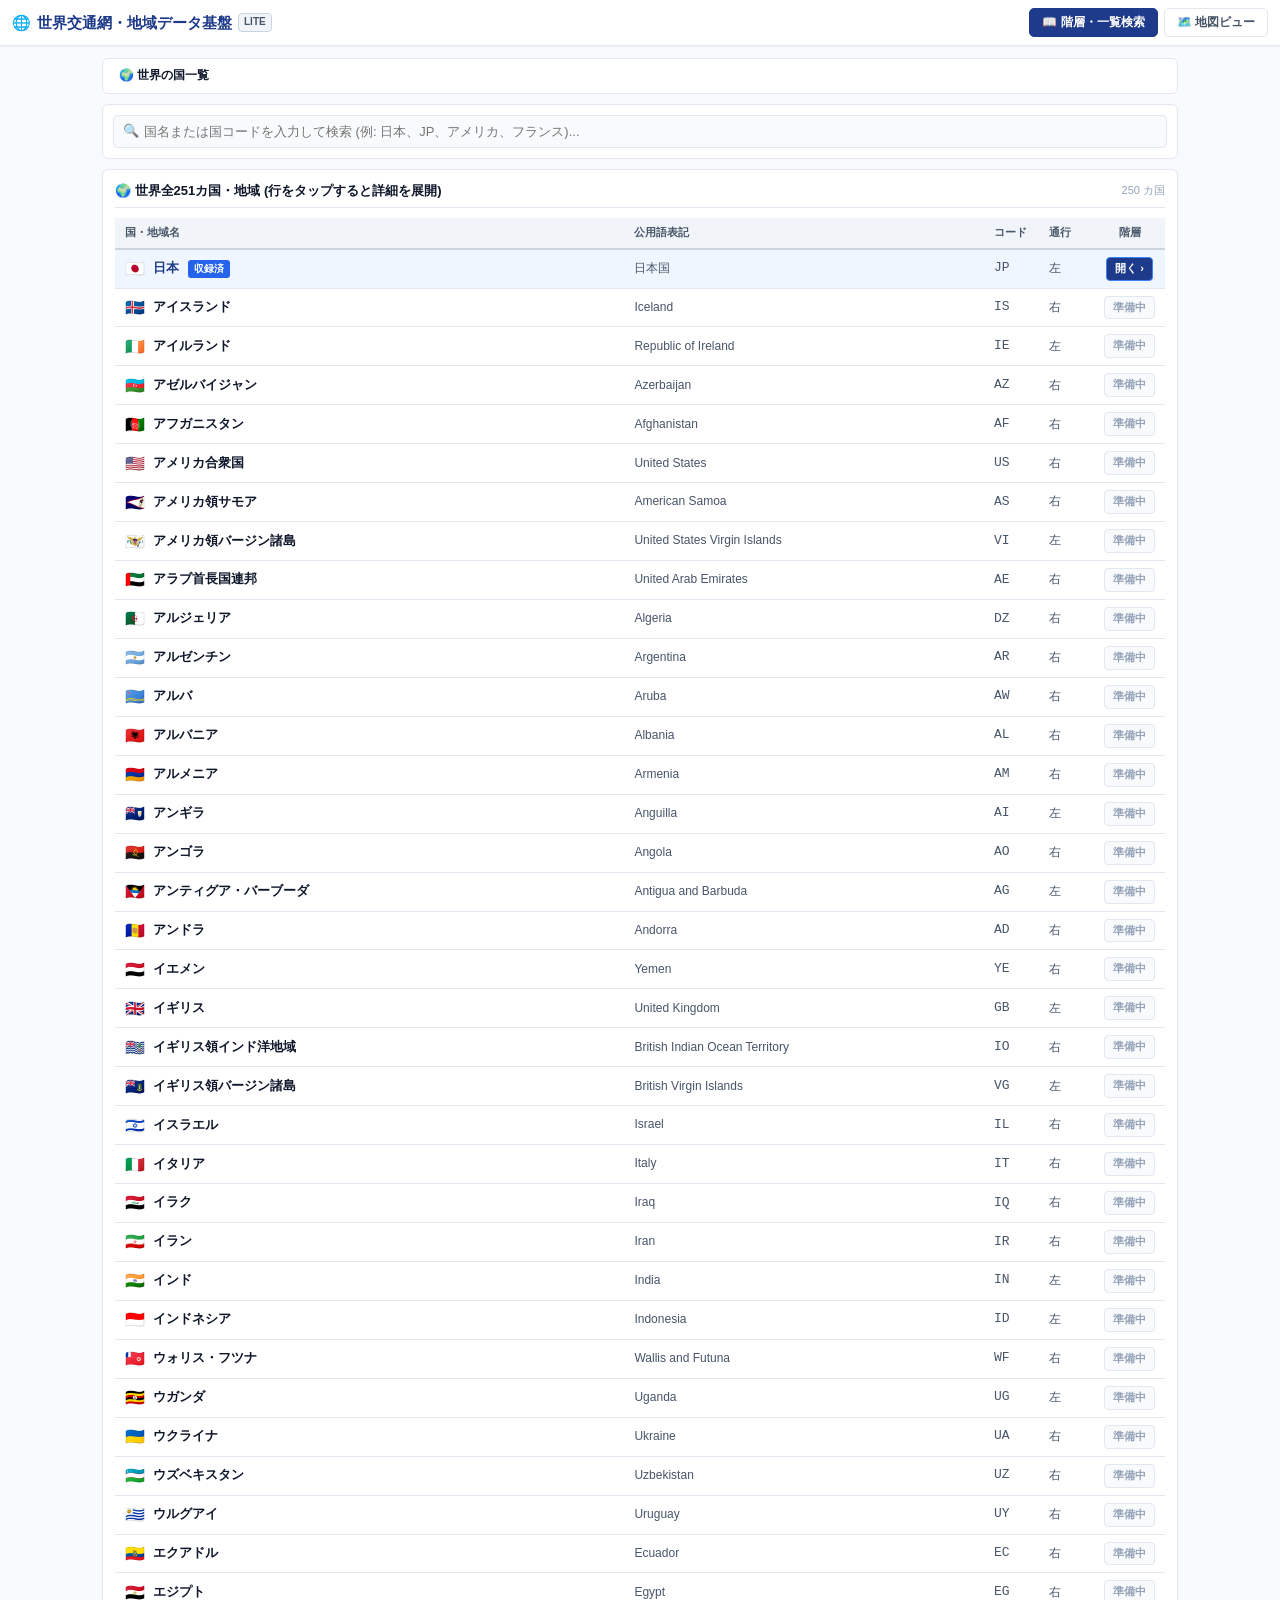
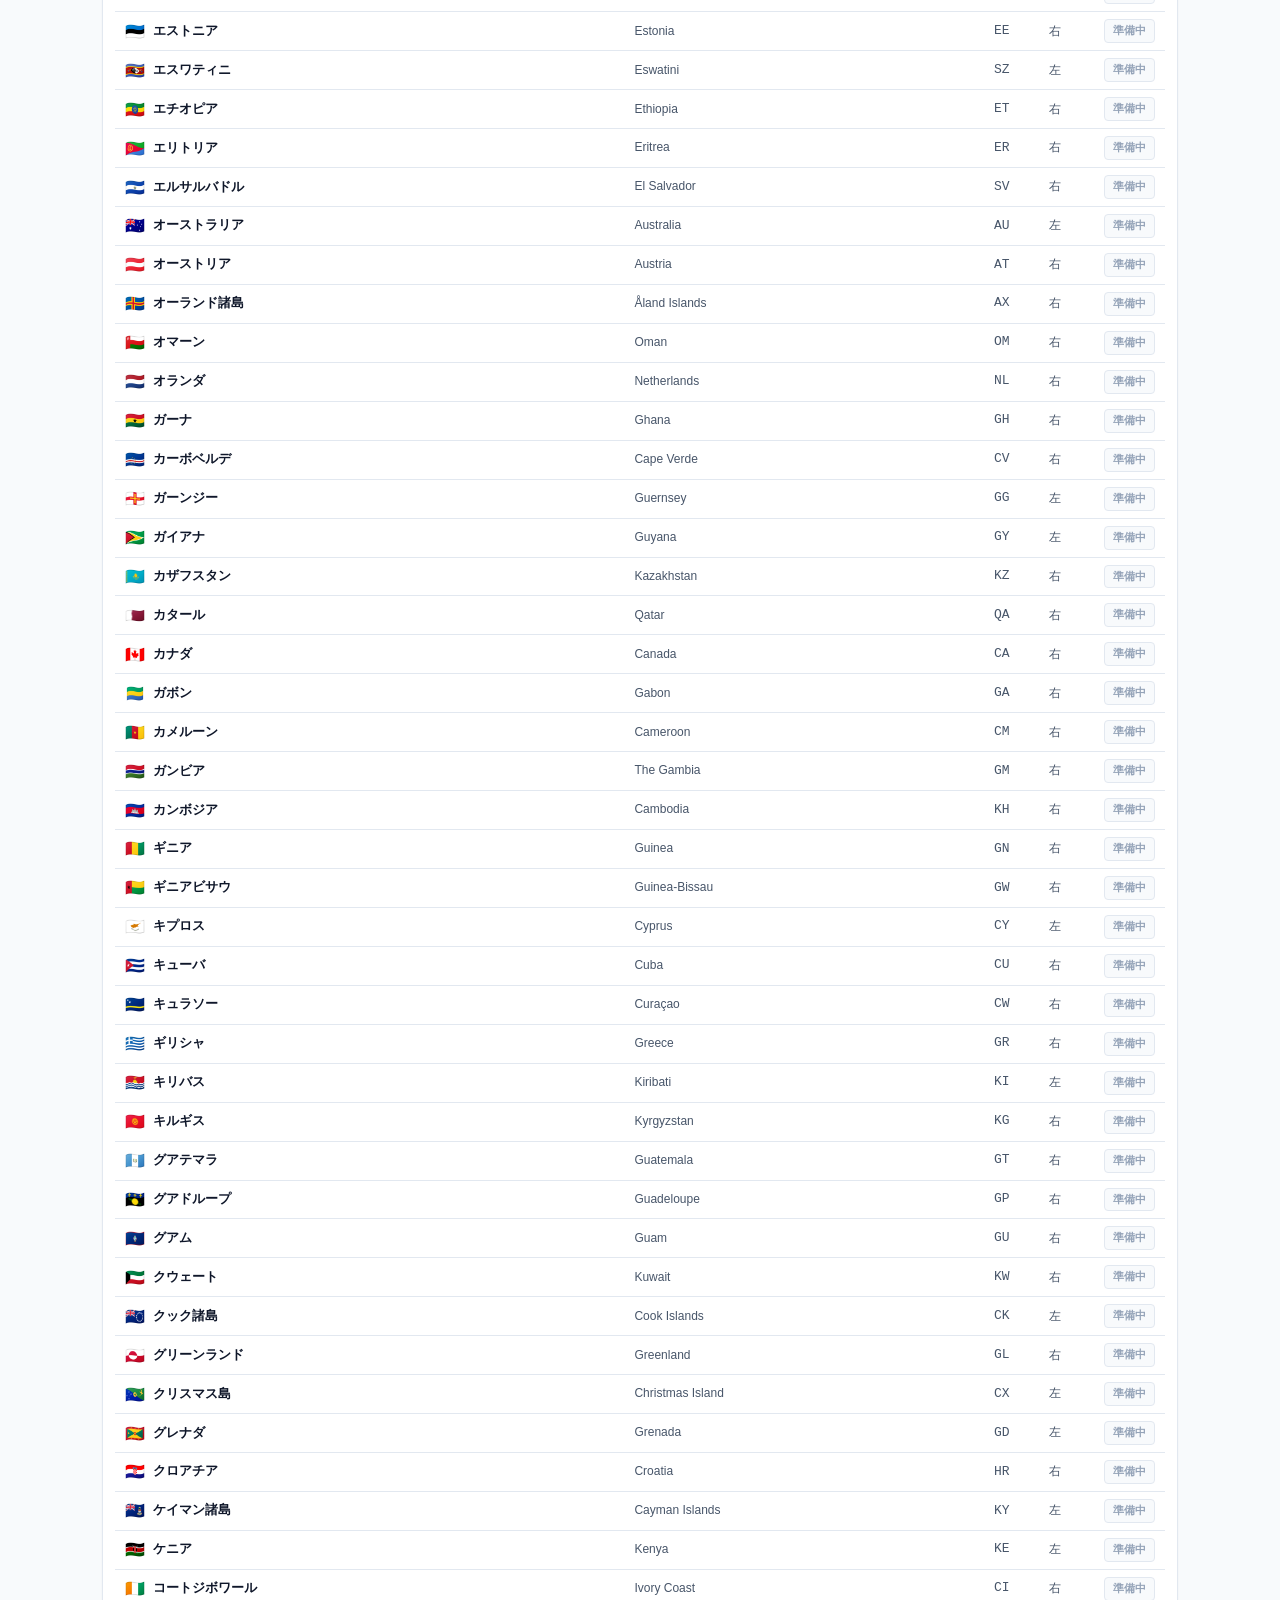
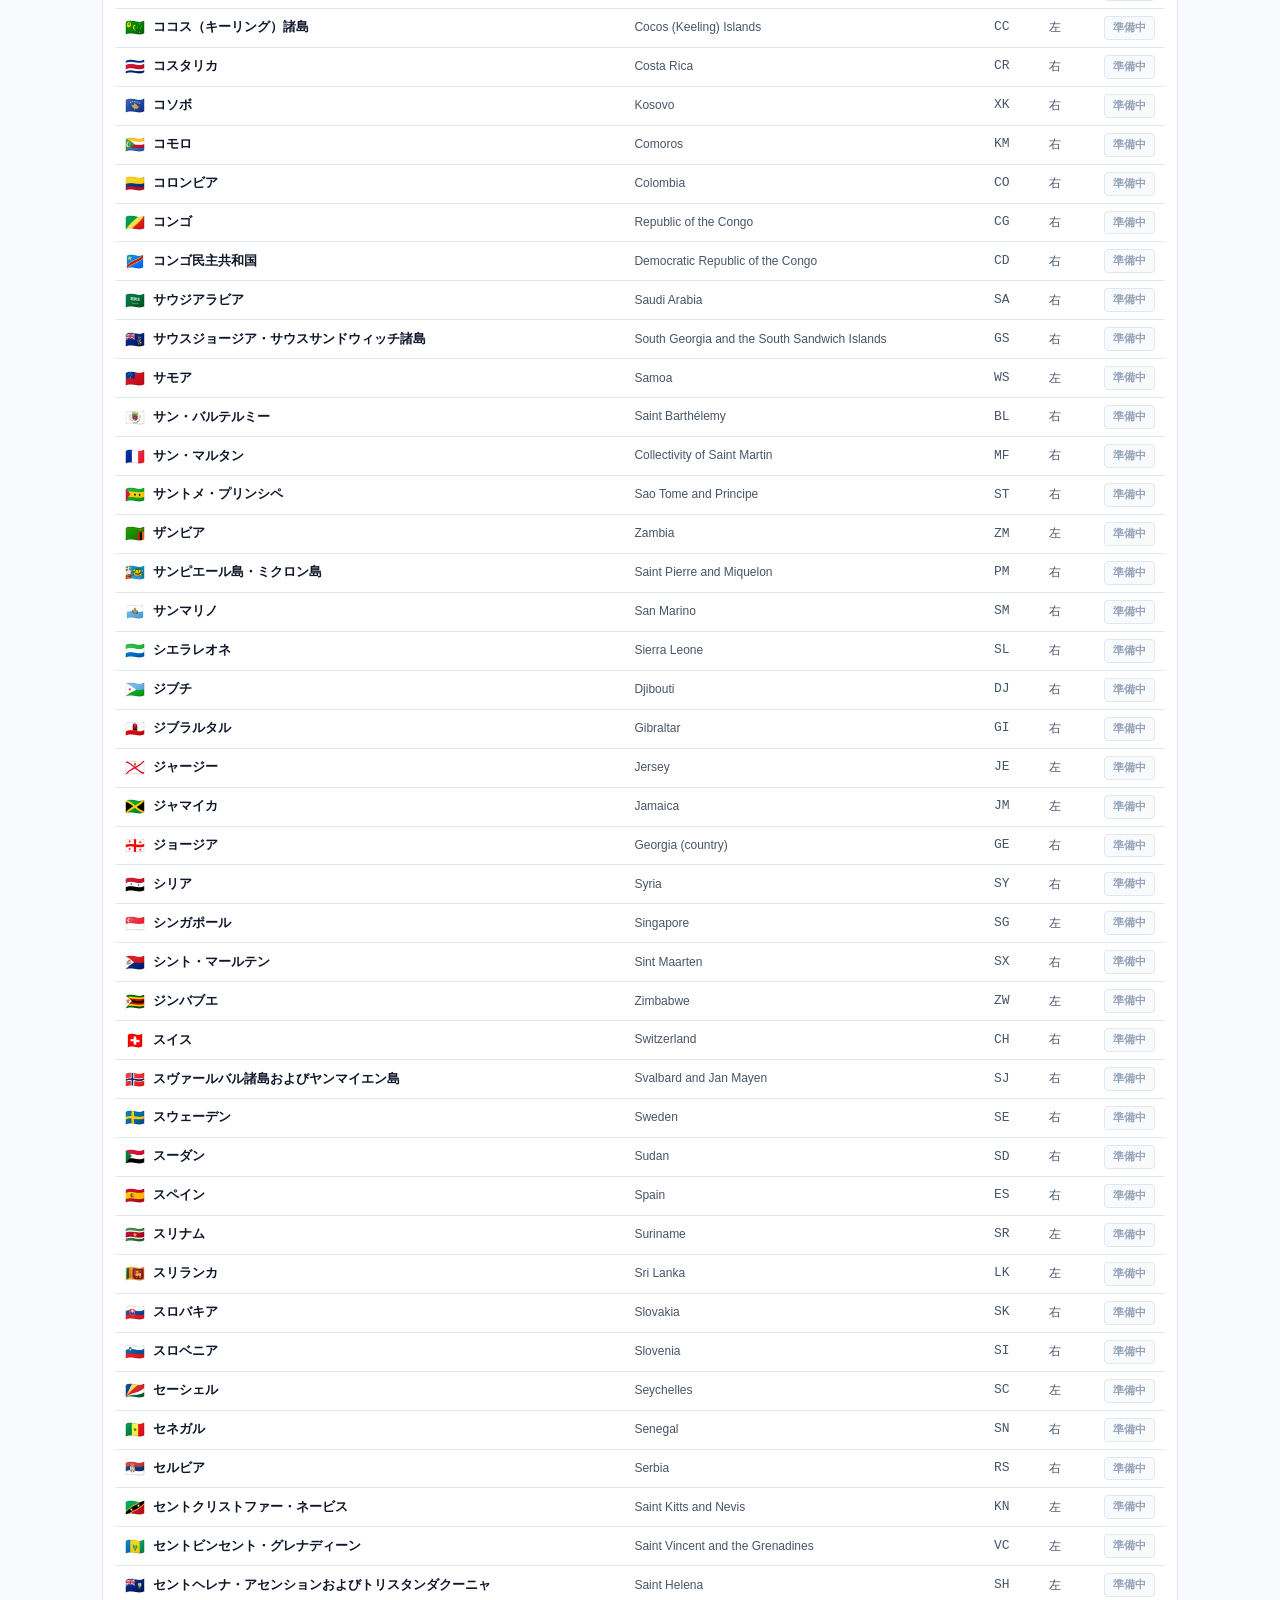
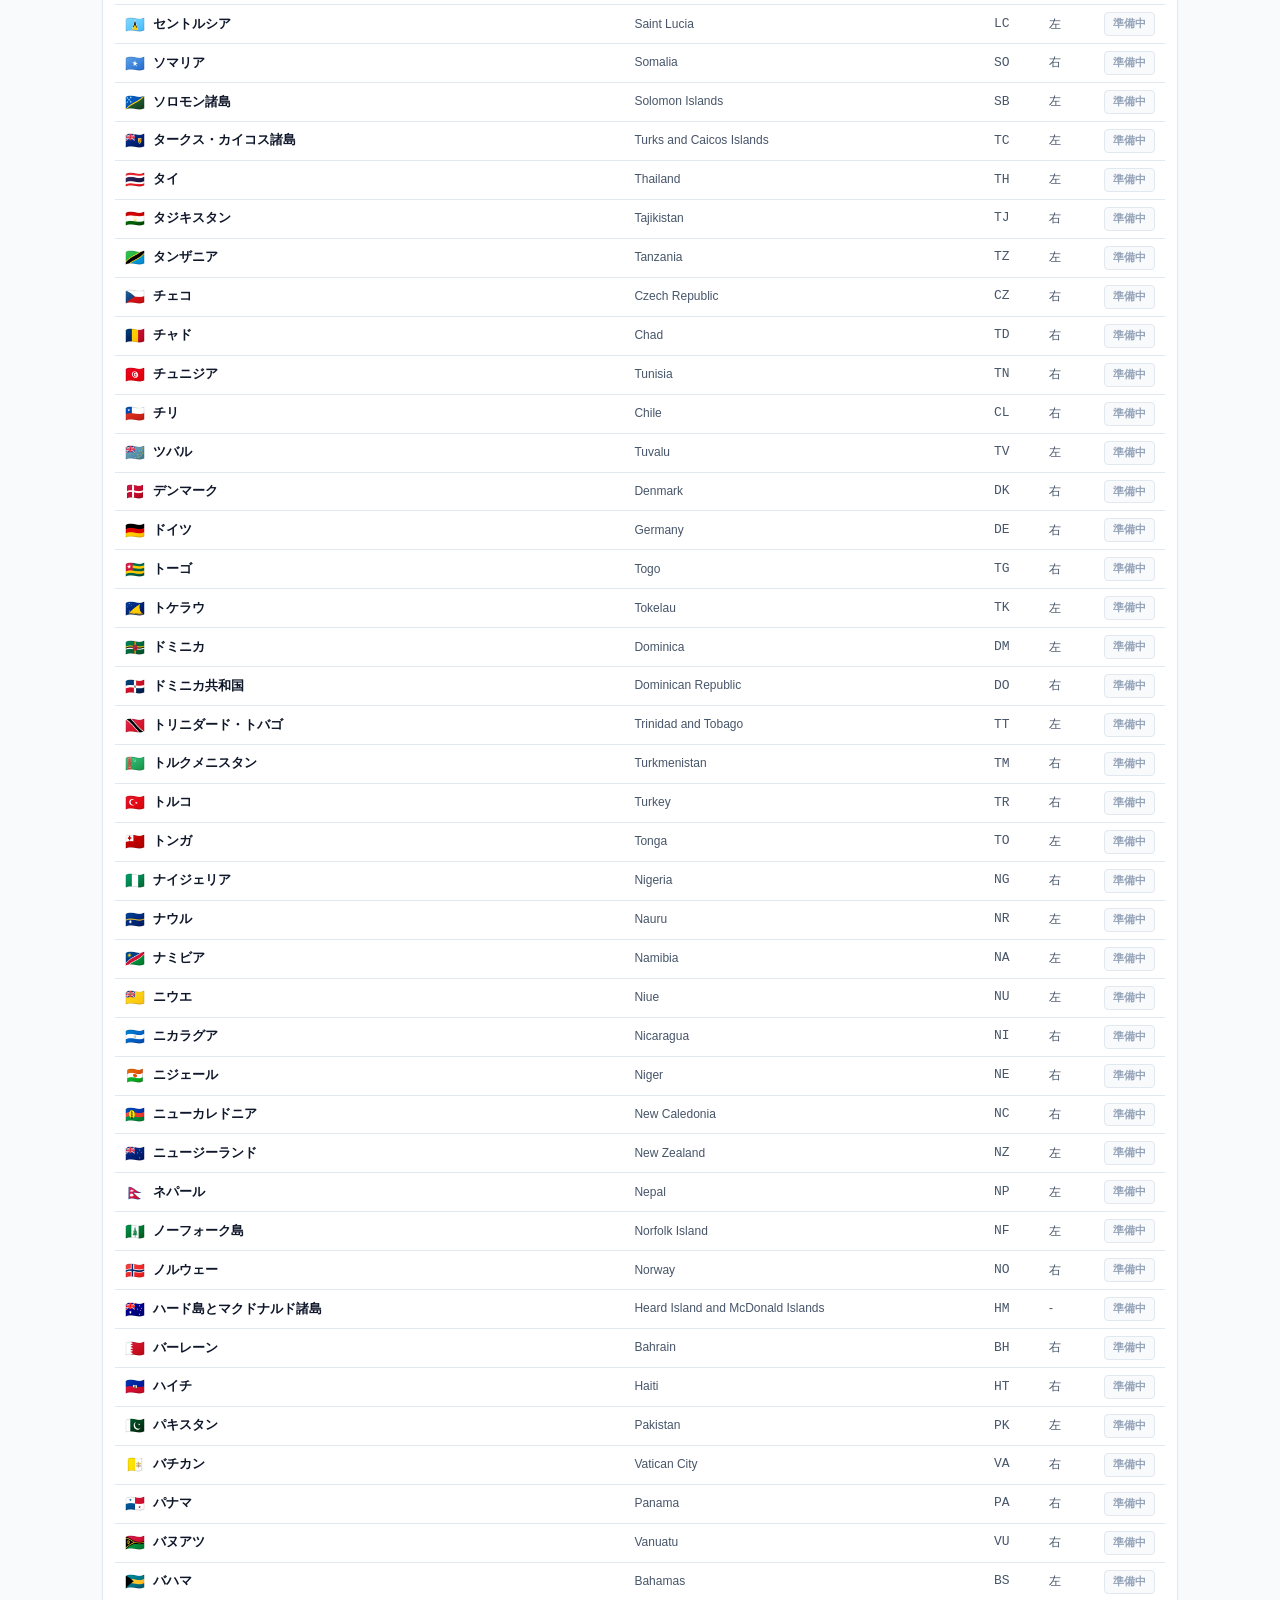
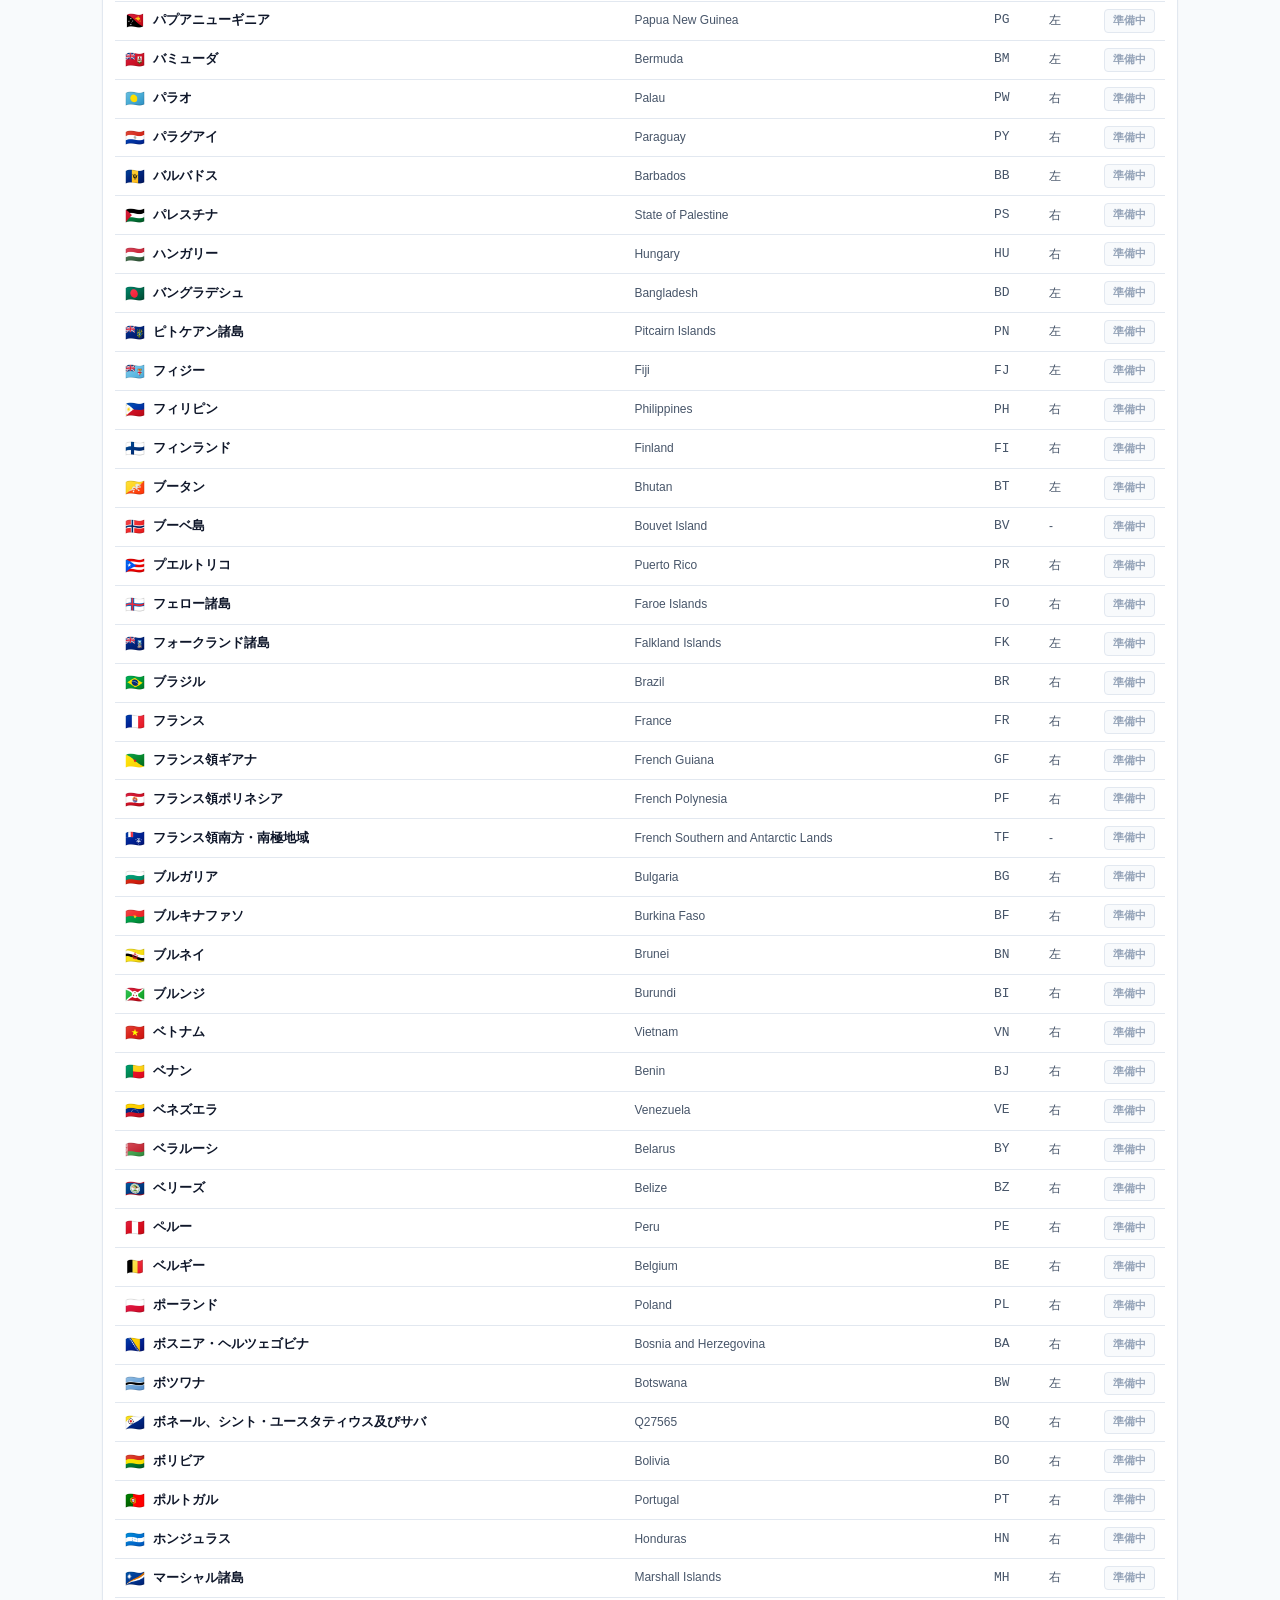
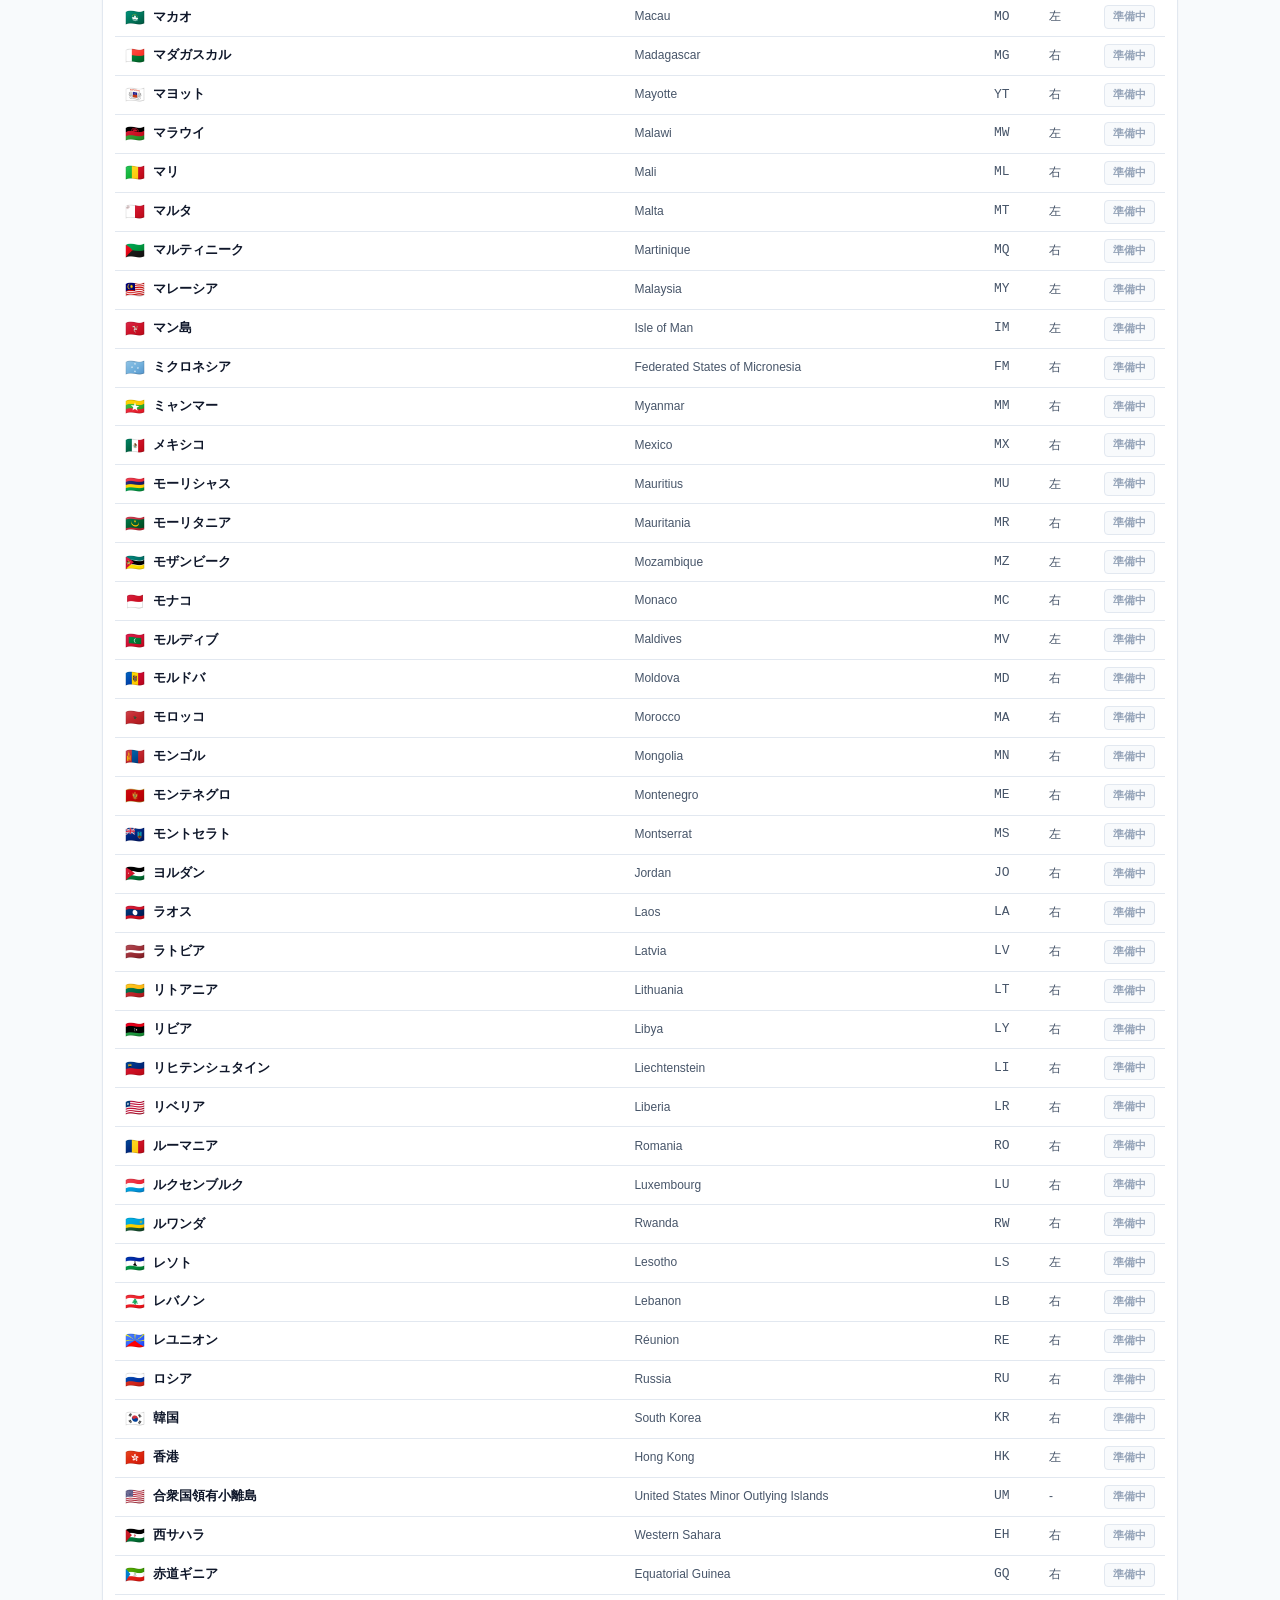
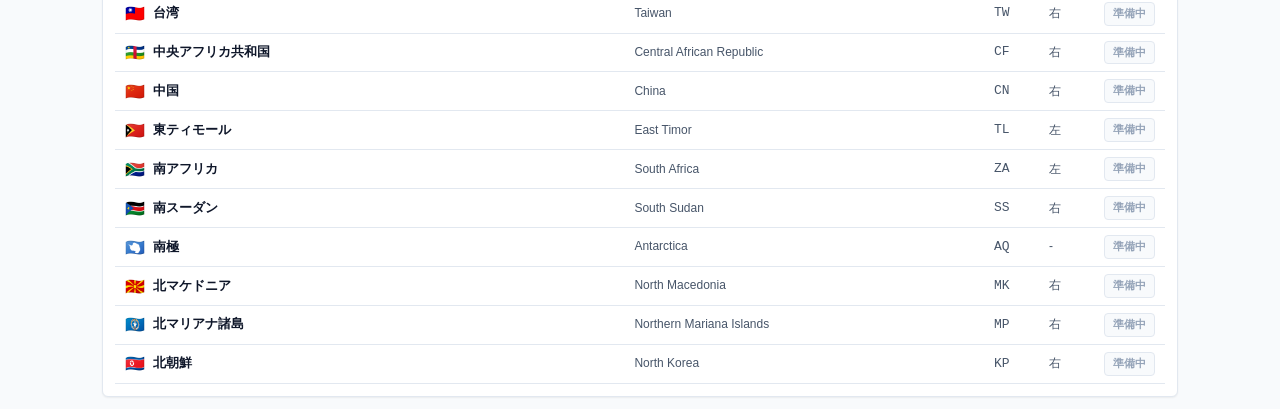
<file: web/minimal/index.html>
<!DOCTYPE html>
<html lang="ja">
<head>
  <meta charset="UTF-8">
  <meta name="viewport" content="width=device-width, initial-scale=1.0">
  <title>世界交通網・地域データ基盤 (軽量版)</title>
  <link rel="stylesheet" href="css/minimal.css">
</head>
<body>

  <!-- サイト共通ヘッダー -->
  <header class="site-header">
    <a href="index.html" class="brand-title">
      🌐 <span>世界交通網・地域データ基盤</span>
      <span class="brand-badge">LITE</span>
    </a>

    <nav class="header-nav">
      <a href="index.html" class="nav-tab-btn active">📖 階層・一覧検索</a>
      <a href="map.html" class="nav-tab-btn">🗺️ 地図ビュー</a>
    </nav>
  </header>

  <main class="main-container">

    <!-- パンくずナビゲーション -->
    <div class="breadcrumb-bar" id="breadcrumb-bar">
      <span class="bc-item active" id="bc-world" onclick="window.showWorldView()">🌍 世界の国一覧</span>
      <span class="bc-sep" id="bc-sep" style="display:none;">›</span>
      <span class="bc-item" id="bc-country" style="display:none;">🇯🇵 日本</span>
    </div>

    <!-- Top画面：世界全カ国一覧ビュー (初期表示) -->
    <div id="view-world-area">
      <!-- 国検索バー -->
      <div class="search-box-card">
        <div class="search-input-wrapper">
          <span class="search-icon">🔍</span>
          <input type="text" id="world-search-input" class="search-input" placeholder="国名または国コードを入力して検索 (例: 日本、JP、アメリカ、フランス)...">
          <button id="world-search-clear-btn" class="search-clear-btn">✕</button>
        </div>
      </div>

      <div class="tree-results-card">
        <div class="card-title">
          <span>🌍 世界全251カ国・地域 (行をタップすると詳細を展開)</span>
          <span id="world-count-badge" style="font-size: 11px; font-weight: normal; color: var(--text-muted);">250カ国収録</span>
        </div>
        <div id="world-country-grid">
          <!-- 国一覧テーブルが動的に生成されます -->
        </div>
      </div>
    </div>

    <!-- 日本詳細画面：多層ツリー構造 (初期非表示) -->
    <div id="view-japan-area" style="display: none;">
      <!-- 上部戻るボタン ＆ 検索バー -->
      <div style="display: flex; gap: 8px; margin-bottom: 12px; align-items: center; flex-wrap: wrap;">
        <button class="nav-tab-btn" onclick="window.showWorldView()" style="padding: 6px 12px;">◀ 世界の国一覧に戻る</button>
        <div class="search-input-wrapper" style="flex: 1; min-width: 240px;">
          <span class="search-icon">🔍</span>
          <input type="text" id="search-input" class="search-input" placeholder="全国の駅名・空港・港湾・自治体名を検索 (例: 新宿、羽田、博多)...">
          <button id="search-clear-btn" class="search-clear-btn">✕</button>
        </div>
      </div>

      <!-- 多層ツリー展開コンテナ -->
      <div class="tree-results-card">
        <div class="card-title">
          <span id="japan-tree-title">🏛️ 日本の行政・交通 多層ツリー (地方 ➔ 都道府県 ➔ 市区町村 ➔ 拠点)</span>
          <span id="result-stats" style="font-size: 11px; font-weight: normal; color: var(--text-muted);"></span>
        </div>
        <div id="tree-container" class="tree-container">
          <!-- 地方 ➔ 都道府県 ➔ 市区町村 ➔ 交通拠点 の多層アコーディオンが動的に展開されます -->
        </div>
      </div>
    </div>

  </main>

  <!-- データとスクリプト（CORSフリー・ローカル起動可能） -->
  <script src="js/data.js"></script>
  <script src="js/tree.js"></script>
</body>
</html>
</file>
<file: web/minimal/css/minimal.css>
/* minimal.css: 最低限Webサイト（仮）専用スタイルシート (テーブル表示 ＆ 多層ツリー対応) */
:root {
  --primary: #1e3a8a;
  --primary-light: #3b82f6;
  --primary-bg: #eff6ff;
  --bg-main: #f8fafc;
  --card-bg: #ffffff;
  --text-main: #0f172a;
  --text-sub: #475569;
  --text-muted: #94a3b8;
  --border: #e2e8f0;
  --border-focus: #3b82f6;
  --badge-rail: #2563eb;
  --badge-air: #0284c7;
  --badge-sea: #0d9488;
  --badge-road: #d97706;
  --badge-met: #059669;
  --badge-admin: #64748b;
  --radius: 6px;
  --shadow: 0 1px 2px rgba(0,0,0,0.06);
  --shadow-md: 0 4px 6px -1px rgba(0,0,0,0.1);
}

* {
  box-sizing: border-box;
  margin: 0;
  padding: 0;
}

body {
  font-family: -apple-system, BlinkMacSystemFont, "Segoe UI", Roboto, "Helvetica Neue", Arial, "Hiragino Kaku Gothic ProN", "Yu Gothic", sans-serif;
  background-color: var(--bg-main);
  color: var(--text-main);
  line-height: 1.45;
  font-size: 13px;
}

/* ヘッダー・ナビゲーション */
.site-header {
  background: #ffffff;
  border-bottom: 1px solid var(--border);
  padding: 8px 12px;
  display: flex;
  justify-content: space-between;
  align-items: center;
  flex-wrap: wrap;
  gap: 8px;
  position: sticky;
  top: 0;
  z-index: 1000;
  box-shadow: var(--shadow);
}

.brand-title {
  font-size: 15px;
  font-weight: 700;
  color: var(--primary);
  display: flex;
  align-items: center;
  gap: 6px;
  text-decoration: none;
}

.brand-badge {
  font-size: 10px;
  padding: 1px 5px;
  background: #f1f5f9;
  border: 1px solid #cbd5e1;
  border-radius: 4px;
  color: var(--text-sub);
}

.header-nav {
  display: flex;
  gap: 6px;
  align-items: center;
}

.nav-tab-btn {
  padding: 5px 12px;
  font-size: 12px;
  font-weight: 600;
  border: 1px solid var(--border);
  background: #ffffff;
  color: var(--text-sub);
  border-radius: 5px;
  cursor: pointer;
  text-decoration: none;
  display: inline-flex;
  align-items: center;
  gap: 4px;
  transition: all 0.15s;
}

.nav-tab-btn:hover {
  background: var(--primary-bg);
  color: var(--primary);
  border-color: var(--primary-light);
}

.nav-tab-btn.active {
  background: var(--primary);
  color: #ffffff;
  border-color: var(--primary);
}

/* パンくずバー */
.breadcrumb-bar {
  display: flex;
  align-items: center;
  gap: 6px;
  margin-bottom: 10px;
  font-size: 12px;
  color: var(--text-sub);
  padding: 6px 10px;
  background: #ffffff;
  border-radius: var(--radius);
  border: 1px solid var(--border);
}

.bc-item {
  cursor: pointer;
  padding: 2px 6px;
  border-radius: 4px;
  color: var(--primary);
  text-decoration: underline;
}

.bc-item.active {
  font-weight: 700;
  color: var(--text-main);
  text-decoration: none;
  cursor: default;
}

.bc-sep {
  color: var(--text-muted);
}

/* メインコンテナ */
.main-container {
  max-width: 1100px;
  margin: 0 auto;
  padding: 12px;
}

/* 検索ボックス */
.search-box-card {
  background: var(--card-bg);
  padding: 10px;
  border-radius: var(--radius);
  border: 1px solid var(--border);
  margin-bottom: 10px;
}

.search-input-wrapper {
  position: relative;
  display: flex;
  align-items: center;
}

.search-icon {
  position: absolute;
  left: 10px;
  font-size: 13px;
  color: var(--text-muted);
}

.search-input {
  width: 100%;
  padding: 8px 32px 8px 30px;
  font-size: 13px;
  border: 1px solid var(--border);
  border-radius: 5px;
  outline: none;
  background: #f8fafc;
}

.search-input:focus {
  border-color: var(--border-focus);
  background: #ffffff;
  box-shadow: 0 0 0 2px rgba(59, 130, 246, 0.15);
}

.search-clear-btn {
  position: absolute;
  right: 8px;
  background: none;
  border: none;
  font-size: 14px;
  color: var(--text-muted);
  cursor: pointer;
  display: none;
}

/* コンテンツ枠 */
.tree-results-card {
  background: var(--card-bg);
  padding: 12px;
  border-radius: var(--radius);
  border: 1px solid var(--border);
  box-shadow: var(--shadow);
}

.card-title {
  font-size: 13px;
  font-weight: 700;
  color: var(--text-main);
  margin-bottom: 10px;
  padding-bottom: 6px;
  border-bottom: 1px solid var(--border);
  display: flex;
  justify-content: space-between;
  align-items: center;
  flex-wrap: wrap;
  gap: 6px;
}

/* =========================================================
   テーブル表示スタイル (スマホ・PC両対応)
   ========================================================= */
.table-wrapper {
  width: 100%;
  overflow-x: auto;
}

.data-table {
  width: 100%;
  border-collapse: collapse;
  font-size: 13px;
  background: #ffffff;
}

.data-table th {
  background: #f1f5f9;
  color: var(--text-sub);
  font-weight: 700;
  text-align: left;
  padding: 7px 10px;
  border-bottom: 2px solid #cbd5e1;
  font-size: 11px;
  white-space: nowrap;
}

.data-table td {
  padding: 7px 10px;
  border-bottom: 1px solid var(--border);
  vertical-align: middle;
}

.data-table tbody tr:hover td {
  background-color: #f8fafc;
}

.data-table tr.clickable-row {
  cursor: pointer;
}

.data-table tr.japan-row td {
  background-color: #eff6ff;
}

.data-table tr.japan-row:hover td {
  background-color: #dbeafe;
}

.data-table tr.highlight td {
  background-color: #fef2f2 !important;
  animation: pulse-row 2s ease-in-out;
}

@keyframes pulse-row {
  0% { background-color: #fee2e2; }
  50% { background-color: #fecaca; }
  100% { background-color: #ffffff; }
}

/* =========================================================
   多層ツリー構造スタイル (地方 ➔ 都道府県 ➔ 市区町村 ➔ 拠点表)
   ========================================================= */
.tree-container {
  display: flex;
  flex-direction: column;
  gap: 4px;
}

.tree-branch {
  border-left: 2px solid #cbd5e1;
  margin-left: 10px;
  padding-left: 8px;
  margin-top: 2px;
  margin-bottom: 4px;
}

.tree-row {
  display: flex;
  justify-content: space-between;
  align-items: center;
  padding: 7px 10px;
  border: 1px solid var(--border);
  border-radius: 4px;
  cursor: pointer;
  user-select: none;
  transition: background 0.12s;
  margin-bottom: 2px;
}

.tree-row:hover {
  border-color: #94a3b8;
}

/* 第1階層: 地方 */
.tree-row-l1 {
  background: #e2e8f0;
  font-weight: 700;
  font-size: 13px;
  color: #0f172a;
}
.tree-row-l1:hover { background: #cbd5e1; }

/* 第2階層: 都道府県 */
.tree-row-l2 {
  background: #f1f5f9;
  font-weight: 600;
  font-size: 13px;
  color: #1e293b;
}
.tree-row-l2:hover { background: #e2e8f0; }

/* 第3階層: 政令指定都市 */
.tree-row-l3-desig {
  background: #eef2ff;
  font-weight: 600;
  font-size: 12px;
  color: #1e3a8a;
  border-color: #c7d2fe;
}
.tree-row-l3-desig:hover { background: #e0e7ff; }

/* 第3/4階層: 市区町村・行政区 */
.tree-row-l3 {
  background: #ffffff;
  font-weight: 600;
  font-size: 12px;
  color: #334155;
}
.tree-row-l3:hover { background: #f8fafc; }

.tree-label {
  display: flex;
  align-items: center;
  gap: 6px;
}

.tree-arrow {
  display: inline-block;
  width: 14px;
  font-size: 10px;
  color: var(--text-sub);
  text-align: center;
  transition: transform 0.15s;
}

.tree-arrow.open {
  transform: rotate(90deg);
}

.tree-count {
  font-size: 11px;
  font-weight: normal;
  color: var(--text-sub);
  background: rgba(255,255,255,0.7);
  padding: 1px 6px;
  border-radius: 10px;
  white-space: nowrap;
}

.tree-table-box {
  margin: 4px 0 8px 10px;
  border: 1px solid #cbd5e1;
  border-radius: 4px;
  overflow: hidden;
  background: #ffffff;
}

/* 種別バッジ */
.badge-kind {
  display: inline-block;
  padding: 2px 6px;
  font-size: 10px;
  font-weight: 600;
  border-radius: 3px;
  color: #ffffff;
  white-space: nowrap;
}

.badge-kind[data-kind*="鉄道"] { background-color: var(--badge-rail); }
.badge-kind[data-kind*="空港"] { background-color: var(--badge-air); }
.badge-kind[data-kind*="港湾"] { background-color: var(--badge-sea); }
.badge-kind[data-kind*="IC"], .badge-kind[data-kind*="高速"] { background-color: var(--badge-road); }
.badge-kind[data-kind*="道の駅"] { background-color: #10b981; }
.badge-kind[data-kind*="気象"] { background-color: var(--badge-met); }
.badge-kind[data-kind*="役場"], .badge-kind[data-kind*="自治体"] { background-color: var(--badge-admin); }

.map-link-btn {
  padding: 3px 8px;
  font-size: 11px;
  font-weight: 600;
  border: 1px solid var(--primary-light);
  background: var(--primary-bg);
  color: var(--primary);
  border-radius: 4px;
  text-decoration: none;
  cursor: pointer;
  white-space: nowrap;
  display: inline-flex;
  align-items: center;
  gap: 2px;
}

.map-link-btn:hover {
  background: var(--primary);
  color: #ffffff;
}

/* 地図画面レイアウト */
.map-layout {
  position: relative;
  width: 100%;
  height: calc(100vh - 54px);
}

#map {
  width: 100%;
  height: 100%;
}

.map-filter-bar {
  position: absolute;
  top: 10px;
  left: 10px;
  z-index: 1000;
  background: rgba(255, 255, 255, 0.95);
  padding: 6px 10px;
  border-radius: var(--radius);
  box-shadow: var(--shadow-md);
  border: 1px solid var(--border);
  display: flex;
  flex-wrap: wrap;
  gap: 6px;
  font-size: 11px;
  align-items: center;
}

.filter-chip {
  display: inline-flex;
  align-items: center;
  gap: 3px;
  cursor: pointer;
  user-select: none;
  padding: 2px 5px;
  border-radius: 4px;
}

.map-info-bar {
  position: absolute;
  bottom: 10px;
  right: 10px;
  z-index: 1000;
  background: rgba(255, 255, 255, 0.95);
  padding: 5px 10px;
  border-radius: var(--radius);
  box-shadow: var(--shadow-md);
  border: 1px solid var(--border);
  font-size: 11px;
  color: var(--text-sub);
}

/* Leaflet ポップアップ */
.leaflet-popup-content {
  margin: 10px 12px;
  line-height: 1.4;
  font-size: 12px;
}

.popup-title {
  font-weight: 700;
  font-size: 13px;
  color: var(--primary);
  margin-bottom: 4px;
}

.popup-row {
  margin: 2px 0;
  font-size: 11px;
  color: var(--text-sub);
}

.popup-back-btn {
  display: block;
  width: 100%;
  text-align: center;
  margin-top: 8px;
  padding: 5px 8px;
  font-size: 11px;
  font-weight: 700;
  background: #1e3a8a;
  color: #ffffff !important;
  border-radius: 4px;
  text-decoration: none;
  cursor: pointer;
  border: none;
}

.popup-back-btn:hover {
  background: #2563eb;
}

/* スマホ向け最適化 */
@media (max-width: 640px) {
  .main-container { padding: 8px 6px; }
  .tree-results-card { padding: 8px; }
  .data-table th, .data-table td { padding: 6px 6px; font-size: 11px; }
  .hide-mobile { display: none; }
  .tree-branch { margin-left: 6px; padding-left: 6px; }
  .tree-table-box { margin-left: 4px; }
  .tree-row { padding: 6px 8px; }
}
</file>
